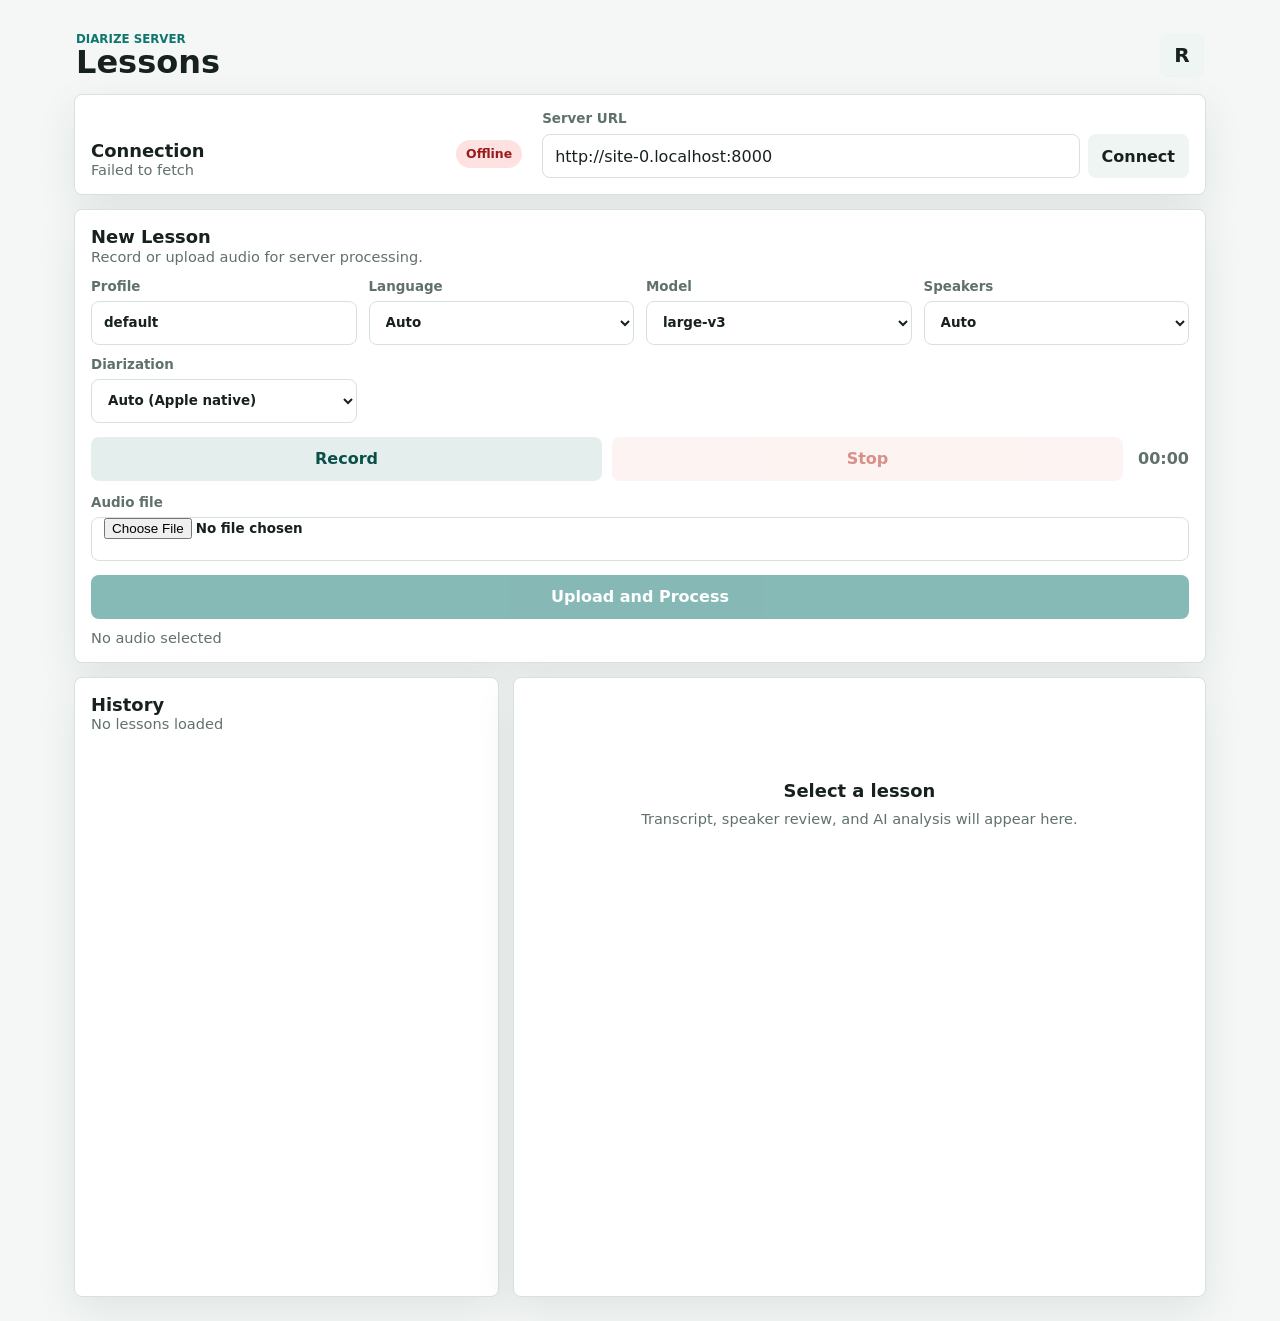
<file: frontend/index.html>
<!doctype html>
<html lang="en">
  <head>
    <meta charset="utf-8">
    <meta name="viewport" content="width=device-width, initial-scale=1, viewport-fit=cover">
    <meta name="theme-color" content="#0f766e">
    <title>Diarize Mobile</title>
    <link rel="manifest" href="manifest.webmanifest">
    <link rel="stylesheet" href="styles.css">
  </head>
  <body>
    <div class="app-shell">
      <header class="topbar">
        <div>
          <p class="eyebrow">Diarize Server</p>
          <h1>Lessons</h1>
        </div>
        <button id="refreshLessonsBtn" class="icon-button" type="button" aria-label="Refresh lessons" title="Refresh lessons">
          <span aria-hidden="true">R</span>
        </button>
      </header>

      <main>
        <section class="panel connection-panel" aria-labelledby="connection-title">
          <div class="section-head">
            <div>
              <h2 id="connection-title">Connection</h2>
              <p id="connectionStatus" class="muted">Not checked</p>
            </div>
            <span id="connectionBadge" class="status-badge neutral">Offline</span>
          </div>
          <form id="serverForm" class="server-form">
            <label for="serverUrl">Server URL</label>
            <div class="input-action">
              <input id="serverUrl" name="serverUrl" type="url" inputmode="url" placeholder="http://192.168.1.20:8000" autocomplete="url" required>
              <button type="submit">Connect</button>
            </div>
          </form>
        </section>

        <section class="panel" aria-labelledby="capture-title">
          <div class="section-head">
            <div>
              <h2 id="capture-title">New Lesson</h2>
              <p class="muted">Record or upload audio for server processing.</p>
            </div>
          </div>

          <div class="field-grid">
            <label>
              Profile
              <input id="profileInput" type="text" value="default" autocomplete="off">
            </label>
            <label>
              Language
              <select id="languageSelect">
                <option value="">Auto</option>
                <option value="es">Spanish</option>
                <option value="en">English</option>
                <option value="fr">French</option>
                <option value="de">German</option>
                <option value="it">Italian</option>
                <option value="pt">Portuguese</option>
              </select>
            </label>
            <label>
              Model
              <select id="modelSelect">
                <option value="large-v3">large-v3</option>
                <option value="turbo">turbo</option>
                <option value="medium">medium</option>
                <option value="small">small</option>
              </select>
            </label>
            <label>
              Speakers
              <select id="speakerCountSelect">
                <option value="">Auto</option>
                <option value="1">1</option>
                <option value="2">2</option>
                <option value="3">3</option>
                <option value="4">4</option>
              </select>
            </label>
            <label>
              Diarization
              <select id="diarizationSelect">
                <option value="auto">Auto (Apple native)</option>
                <option value="fluidaudio">FluidAudio (Core ML)</option>
                <option value="pyannote">Pyannote</option>
                <option value="single_speaker">Single speaker</option>
              </select>
            </label>
          </div>

          <div class="recording-controls">
            <button id="recordBtn" class="secondary" type="button">Record</button>
            <button id="stopBtn" class="danger" type="button" disabled>Stop</button>
            <span id="recordingTimer" class="timer">00:00</span>
          </div>

          <label class="file-picker">
            <span>Audio file</span>
            <input id="audioInput" type="file" accept="audio/*">
          </label>

          <button id="submitJobBtn" class="primary full-width" type="button" disabled>Upload and Process</button>
          <div id="selectedAudio" class="selected-audio muted">No audio selected</div>
        </section>

        <section id="jobPanel" class="panel hidden" aria-labelledby="job-title">
          <div class="section-head">
            <div>
              <h2 id="job-title">Processing</h2>
              <p id="jobMessage" class="muted">Queued</p>
            </div>
            <span id="jobStatus" class="status-badge neutral">Queued</span>
          </div>
          <div class="progress-track" aria-label="Processing progress">
            <div id="jobProgress" class="progress-fill"></div>
          </div>
          <button id="openLessonBtn" class="secondary full-width hidden" type="button">Open Lesson</button>
        </section>

        <section class="content-grid">
          <section class="panel lessons-panel" aria-labelledby="lessons-title">
            <div class="section-head">
              <div>
                <h2 id="lessons-title">History</h2>
                <p id="lessonCount" class="muted">No lessons loaded</p>
              </div>
            </div>
            <div id="lessonsList" class="lessons-list"></div>
          </section>

          <section id="lessonDetail" class="panel lesson-detail" aria-labelledby="detail-title">
            <div class="empty-state">
              <h2 id="detail-title">Select a lesson</h2>
              <p class="muted">Transcript, speaker review, and AI analysis will appear here.</p>
            </div>
          </section>
        </section>
      </main>
    </div>

    <template id="lessonDetailTemplate">
      <div class="section-head">
        <div>
          <p class="eyebrow lesson-date"></p>
          <h2 class="lesson-title"></h2>
          <p class="muted lesson-meta"></p>
        </div>
        <button class="secondary export-transcript-button" type="button">Export .txt</button>
      </div>

      <div class="tabs" role="tablist" aria-label="Lesson views">
        <button class="tab active" type="button" data-view="transcript">Transcript</button>
        <button class="tab" type="button" data-view="speakers">Speakers</button>
        <button class="tab" type="button" data-view="analysis">Analysis</button>
      </div>

      <div class="tab-view" data-view-panel="transcript">
        <div class="transcript"></div>
      </div>

      <div class="tab-view hidden" data-view-panel="speakers">
        <form class="speaker-form"></form>
      </div>

      <div class="tab-view hidden" data-view-panel="analysis">
        <div class="analysis-controls">
          <label>
            Provider
            <select class="analysis-provider">
              <option value="ollama">Ollama</option>
              <option value="openai">OpenAI</option>
            </select>
          </label>
          <label>
            Model
            <input class="analysis-model" type="text" value="gemma4:e4b" autocomplete="off">
          </label>
          <button class="primary analyze-button" type="button">Analyze Lesson</button>
        </div>
        <pre class="analysis-output"></pre>
      </div>
    </template>

    <script src="app.js" defer></script>
  </body>
</html>
</file>
<file: frontend/styles.css>
:root {
  color-scheme: light;
  --bg: #f4f7f6;
  --surface: #ffffff;
  --surface-strong: #eef5f2;
  --text: #17211f;
  --muted: #60716d;
  --border: #d7e1de;
  --primary: #0f766e;
  --primary-strong: #0a5f59;
  --danger: #b42318;
  --warning: #b7791f;
  --shadow: 0 14px 40px rgba(20, 40, 36, 0.09);
  font-family: Inter, ui-sans-serif, system-ui, -apple-system, BlinkMacSystemFont, "Segoe UI", sans-serif;
}

* {
  box-sizing: border-box;
}

body {
  margin: 0;
  min-width: 320px;
  background: var(--bg);
  color: var(--text);
}

button,
input,
select {
  font: inherit;
}

button {
  min-height: 44px;
  border: 0;
  border-radius: 8px;
  padding: 0 14px;
  background: var(--surface-strong);
  color: var(--text);
  font-weight: 700;
  cursor: pointer;
}

button:disabled {
  cursor: not-allowed;
  opacity: 0.5;
}

input,
select {
  width: 100%;
  min-height: 44px;
  border: 1px solid var(--border);
  border-radius: 8px;
  padding: 0 12px;
  background: #ffffff;
  color: var(--text);
}

label {
  display: grid;
  gap: 7px;
  color: var(--muted);
  font-size: 0.84rem;
  font-weight: 700;
}

.app-shell {
  max-width: 1180px;
  margin: 0 auto;
  padding: max(14px, env(safe-area-inset-top)) 14px max(24px, env(safe-area-inset-bottom));
}

.topbar {
  display: flex;
  align-items: center;
  justify-content: space-between;
  gap: 16px;
  padding: 8px 2px 16px;
}

h1,
h2,
p {
  margin: 0;
}

h1 {
  font-size: 2rem;
  line-height: 1;
}

h2 {
  font-size: 1.12rem;
  line-height: 1.2;
}

.eyebrow {
  color: var(--primary);
  font-size: 0.74rem;
  font-weight: 800;
  letter-spacing: 0;
  text-transform: uppercase;
}

.muted {
  color: var(--muted);
  font-size: 0.91rem;
}

main {
  display: grid;
  gap: 14px;
}

.panel {
  background: var(--surface);
  border: 1px solid var(--border);
  border-radius: 8px;
  box-shadow: var(--shadow);
  padding: 16px;
}

.section-head {
  display: flex;
  align-items: flex-start;
  justify-content: space-between;
  gap: 12px;
  margin-bottom: 14px;
}

.server-form {
  display: grid;
  gap: 8px;
}

.input-action {
  display: grid;
  grid-template-columns: 1fr auto;
  gap: 8px;
}

.field-grid {
  display: grid;
  grid-template-columns: repeat(2, minmax(0, 1fr));
  gap: 12px;
}

.recording-controls {
  display: grid;
  grid-template-columns: 1fr 1fr auto;
  align-items: center;
  gap: 10px;
  margin: 14px 0;
}

.timer {
  min-width: 56px;
  color: var(--muted);
  font-weight: 800;
  text-align: right;
}

.file-picker {
  margin: 4px 0 14px;
}

.selected-audio {
  margin-top: 10px;
  overflow-wrap: anywhere;
}

.primary {
  background: var(--primary);
  color: #ffffff;
}

.primary:hover {
  background: var(--primary-strong);
}

.secondary {
  background: #e4efed;
  color: #0b4f49;
}

.danger {
  background: #fce8e5;
  color: var(--danger);
}

.full-width {
  width: 100%;
}

.icon-button {
  width: 44px;
  padding: 0;
  font-size: 1.25rem;
}

.status-badge {
  display: inline-flex;
  align-items: center;
  min-height: 28px;
  border-radius: 999px;
  padding: 0 10px;
  font-size: 0.78rem;
  font-weight: 800;
  white-space: nowrap;
}

.status-badge.neutral {
  background: #edf2f1;
  color: #52615e;
}

.status-badge.ok {
  background: #dcfce7;
  color: #166534;
}

.status-badge.busy {
  background: #fef3c7;
  color: #92400e;
}

.status-badge.error {
  background: #fee2e2;
  color: #991b1b;
}

.progress-track {
  height: 12px;
  overflow: hidden;
  border-radius: 999px;
  background: #e6eeeb;
}

.progress-fill {
  width: 0%;
  height: 100%;
  border-radius: inherit;
  background: var(--primary);
  transition: width 180ms ease;
}

.content-grid {
  display: grid;
  gap: 14px;
}

.lessons-list {
  display: grid;
  gap: 8px;
}

.lesson-item {
  width: 100%;
  min-height: 68px;
  display: grid;
  gap: 5px;
  justify-items: start;
  padding: 12px;
  border: 1px solid var(--border);
  background: #fbfdfc;
  text-align: left;
}

.lesson-item.active {
  border-color: var(--primary);
  background: #ecfdf8;
}

.lesson-item strong {
  font-size: 0.96rem;
}

.empty-state {
  display: grid;
  min-height: 220px;
  place-content: center;
  gap: 8px;
  text-align: center;
}

.tabs {
  display: grid;
  grid-template-columns: repeat(3, 1fr);
  gap: 6px;
  margin-bottom: 12px;
  padding: 4px;
  border-radius: 8px;
  background: var(--surface-strong);
}

.tab {
  min-height: 40px;
  background: transparent;
  font-size: 0.9rem;
}

.tab.active {
  background: #ffffff;
  box-shadow: 0 1px 8px rgba(20, 40, 36, 0.08);
}

.transcript {
  display: grid;
  gap: 10px;
  max-height: 58vh;
  overflow: auto;
  padding-right: 2px;
}

.segment {
  display: grid;
  gap: 4px;
  padding: 10px;
  border-radius: 8px;
  background: #f8fbfa;
  border: 1px solid #e0e9e6;
}

.segment-speaker {
  color: var(--primary);
  font-size: 0.76rem;
  font-weight: 800;
}

.segment-text {
  line-height: 1.45;
}

.speaker-form,
.analysis-controls {
  display: grid;
  gap: 12px;
}

.speaker-row {
  display: grid;
  grid-template-columns: auto 1fr;
  gap: 10px;
  align-items: center;
  padding: 10px;
  border: 1px solid var(--border);
  border-radius: 8px;
  background: #fbfdfc;
}

.speaker-row input[type="checkbox"] {
  width: 22px;
  min-height: 22px;
}

.speaker-label-fields {
  display: grid;
  gap: 7px;
}

.analysis-output {
  min-height: 160px;
  max-height: 48vh;
  overflow: auto;
  margin: 14px 0 0;
  padding: 12px;
  border: 1px solid var(--border);
  border-radius: 8px;
  background: #f8fbfa;
  color: var(--text);
  white-space: pre-wrap;
}

.hidden {
  display: none !important;
}

@media (min-width: 760px) {
  .app-shell {
    padding: 24px;
  }

  .connection-panel {
    display: grid;
    grid-template-columns: minmax(0, 0.8fr) minmax(0, 1.2fr);
    gap: 20px;
    align-items: end;
  }

  .connection-panel .section-head {
    margin-bottom: 0;
  }

  .field-grid {
    grid-template-columns: repeat(4, minmax(0, 1fr));
  }

  .content-grid {
    grid-template-columns: minmax(260px, 0.38fr) minmax(0, 0.62fr);
    align-items: start;
  }

  .lessons-panel,
  .lesson-detail {
    min-height: 620px;
  }
}

@media (max-width: 440px) {
  .field-grid,
  .input-action,
  .recording-controls {
    grid-template-columns: 1fr;
  }

  .timer {
    text-align: left;
  }
}
</file>
